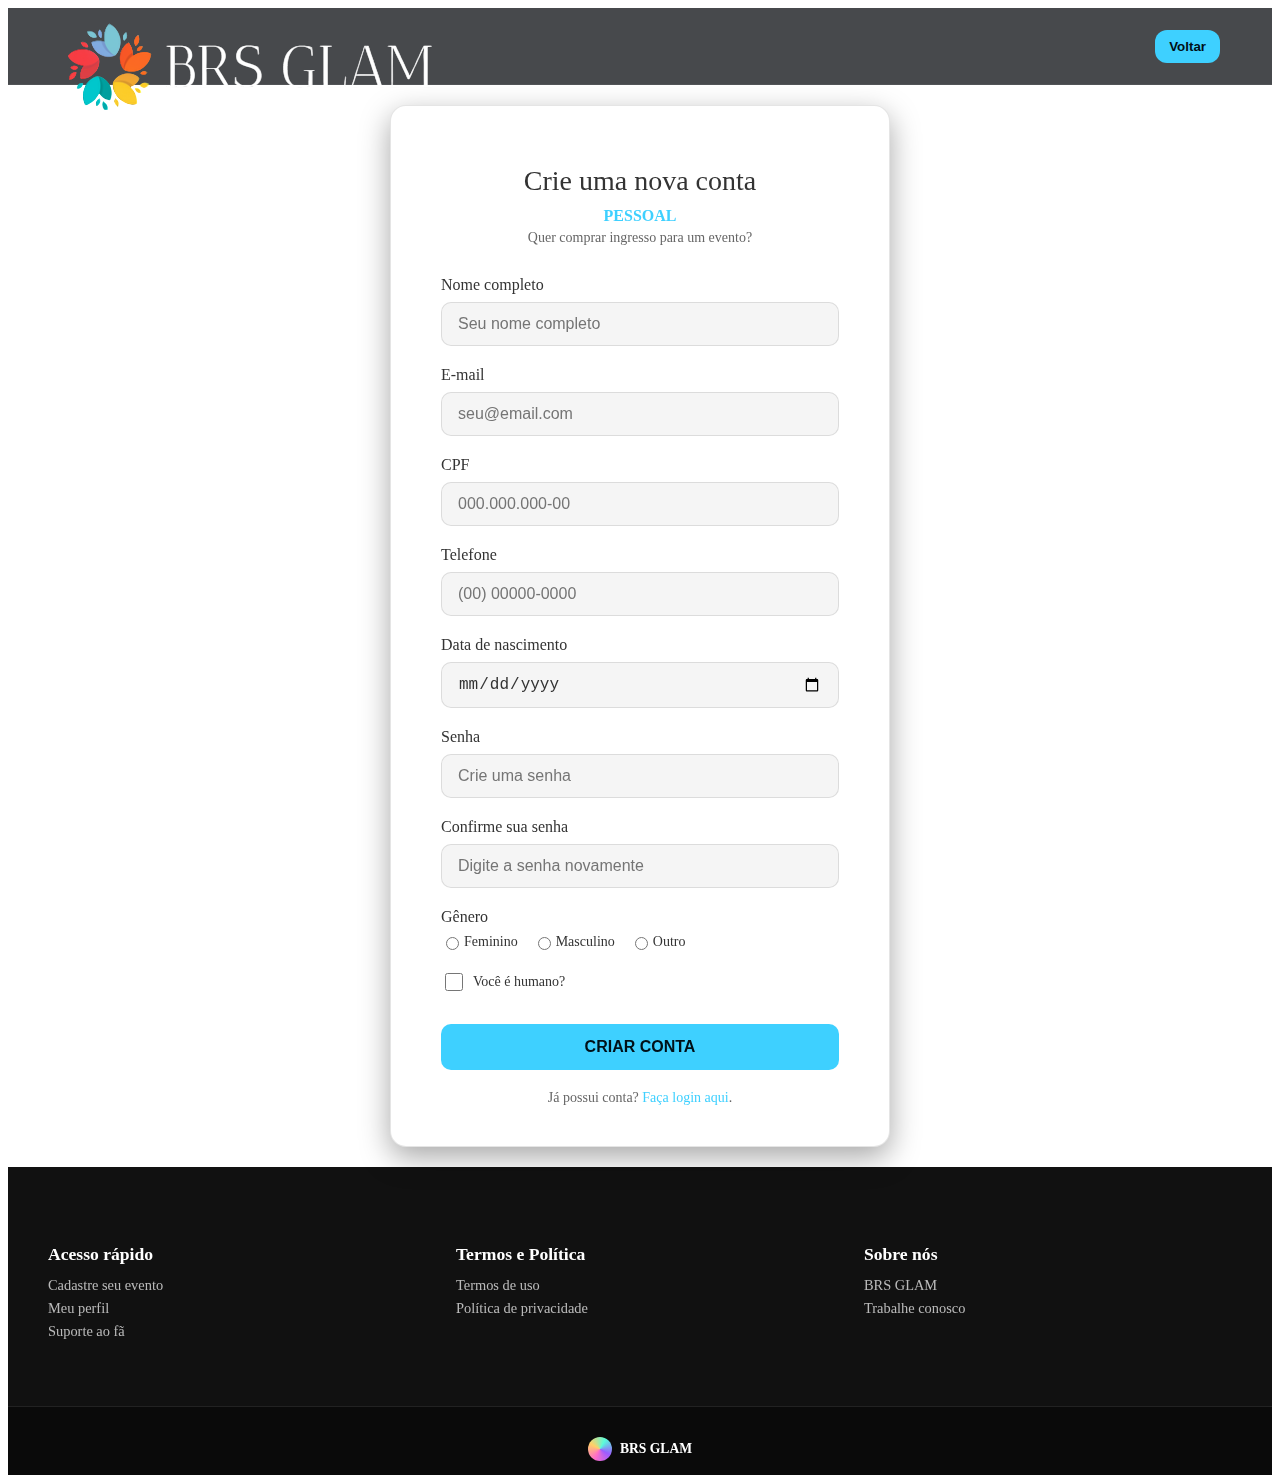
<file: brs/brs/brs/brs/cadastro_comum.html>
<!DOCTYPE html>
<html lang="pt-br">
<head>
    <meta charset="UTF-8">
    <meta name="viewport" content="width=device-width, initial-scale=1.0">
    <title>BRS GLAM — Criar Conta Comum</title>
    <link href="https://fonts.googleapis.com/css2?family=Poppins:wght@400;500;600;700&display=swap" rel="stylesheet">
    <link rel="stylesheet" href="style.css">
    <style>
        /* ESTILOS ESPECÍFICOS DO CADASTRO COMUM - TEMA AZUL */
       
        /* Container principal */
        .login-container {
            display: flex;
            justify-content: center;
            align-items: center;
            flex: 1;
            padding: 20px;
            min-height: 70vh;
        }


        /* Card do formulário */
        .login-card {
            background: #ffffff;
            border-radius: 16px;
            padding: 40px 50px;
            width: 100%;
            max-width: 500px;
            min-height: 700px;
            box-shadow: var(--shadow);
            border: 1px solid rgba(0, 0, 0, .1);
            display: flex;
            flex-direction: column;
            justify-content: center;
        }


        /* Título */
        .login-title {
            text-align: center;
            margin-bottom: 10px;
            font-size: 28px;
            font-weight: 400;
            color: #333;
        }


        /* Subtítulo e descrição */
        .account-type {
            text-align: center;
            margin-bottom: 5px;
            color: var(--accent);
            font-weight: 600;
            font-size: 16px;
        }


        .account-description {
            text-align: center;
            margin-bottom: 30px;
            color: #666;
            font-size: 14px;
        }


        /* Grupos de formulário */
        .form-group {
            margin-bottom: 20px;
        }


        .form-label {
            display: block;
            margin-bottom: 8px;
            font-weight: 500;
            color: #333;
        }


        .form-input {
            width: 100%;
            padding: 12px 16px;
            background: #f5f5f5;
            border: 1px solid rgba(0, 0, 0, 0.1);
            border-radius: 10px;
            color: #333;
            font-size: 16px;
            transition: all 0.2s ease;
        }


        .form-input:focus {
            outline: none;
            border-color: var(--accent);
            box-shadow: 0 0 0 2px rgba(62, 208, 255, 0.2);
        }


        /* Grupo de gênero - CORRIGIDO: textos em preto */
        .gender-group {
            display: flex;
            gap: 15px;
            margin-bottom: 20px;
        }


        .gender-option {
            display: flex;
            align-items: center;
        }


        .gender-option input {
            margin-right: 5px;
        }


        .gender-option label {
            color: #333; /* CORRIGIDO: texto em preto */
            font-size: 14px;
            cursor: pointer;
        }


        /* Checkbox */
        .checkbox-group {
            display: flex;
            align-items: center;
            margin-bottom: 20px;
        }


        .checkbox {
            margin-right: 10px;
            width: 18px;
            height: 18px;
            accent-color: var(--accent);
        }


        .checkbox-label {
            font-size: 14px;
            color: #333;
        }


        /* Botão de cadastro */
        .login-button {
            width: 100%;
            padding: 14px;
            background: var(--accent);
            color: #001018;
            border: none;
            border-radius: 10px;
            font-weight: 700;
            font-size: 16px;
            cursor: pointer;
            transition: all 0.2s ease;
            margin-top: 10px;
        }


        .login-button:hover {
            background: #29d4ff;
            transform: translateY(-2px);
        }


        /* Links */
        .login-link {
            text-align: center;
            margin-top: 20px;
            font-size: 14px;
            color: #666;
        }


        .login-link a {
            color: var(--accent);
            text-decoration: none;
            font-weight: 500;
        }


        .login-link a:hover {
            text-decoration: underline;
        }


        /* Responsividade */
        @media (max-width: 768px) {
            .login-card {
                padding: 30px 25px;
            }
           
            .gender-group {
                flex-direction: column;
                gap: 10px;
            }
        }


        @media (max-width: 480px) {
            .login-card {
                padding: 25px 20px;
                min-height: 650px;
            }
           
            .login-title {
                font-size: 24px;
            }
        }
    </style>
</head>
<body>
    <!-- HEADER -->
    <header class="header">
        <nav class="nav">
            <div class="brand">
               <div class="logo">
                    <img src="brs.png" alt="Logo da minha empresa" style="height: auto; width: auto;"onclick="window.location.href='index2.html'">
                </div>
            </div>
            <div class="menu">
            </div>
            <div class="spacer"></div>
            <button class="login" onclick="window.location.href='index.html'">Voltar</button>
        </nav>
    </header>


    <!-- CONTEÚDO PRINCIPAL -->
    <main class="login-container">
        <div class="login-card">
            <h1 class="login-title">Crie uma nova conta</h1>
            <div class="account-type">PESSOAL</div>
            <div class="account-description">Quer comprar ingresso para um evento?</div>
           
            <form id="registerForm">
                <div class="form-group">
                    <label class="form-label" for="nome">Nome completo</label>
                    <input type="text" id="nome" class="form-input" placeholder="Seu nome completo" required>
                </div>
               
                <div class="form-group">
                    <label class="form-label" for="email">E-mail</label>
                    <input type="email" id="email" class="form-input" placeholder="seu@email.com" required>
                </div>


                <div class="form-group">
                    <label class="form-label" for="cpf">CPF</label>
                    <input type="text" id="cpf" class="form-input" placeholder="000.000.000-00" required>
                </div>


                <div class="form-group">
                    <label class="form-label" for="telefone">Telefone</label>
                    <input type="tel" id="telefone" class="form-input" placeholder="(00) 00000-0000" required>
                </div>


                <div class="form-group">
                    <label class="form-label" for="nascimento">Data de nascimento</label>
                    <input type="date" id="nascimento" class="form-input" required>
                </div>
               
                <div class="form-group">
                    <label class="form-label" for="senha">Senha</label>
                    <input type="password" id="senha" class="form-input" placeholder="Crie uma senha" required>
                </div>


                <div class="form-group">
                    <label class="form-label" for="confirmarSenha">Confirme sua senha</label>
                    <input type="password" id="confirmarSenha" class="form-input" placeholder="Digite a senha novamente" required>
                </div>


                <div class="form-group">
                    <label class="form-label">Gênero</label>
                    <div class="gender-group">
                        <div class="gender-option">
                            <input type="radio" id="feminino" name="genero" value="feminino">
                            <label for="feminino">Feminino</label>
                        </div>
                        <div class="gender-option">
                            <input type="radio" id="masculino" name="genero" value="masculino">
                            <label for="masculino">Masculino</label>
                        </div>
                        <div class="gender-option">
                            <input type="radio" id="outro" name="genero" value="outro">
                            <label for="outro">Outro</label>
                        </div>
                    </div>
                </div>
               
                <div class="checkbox-group">
                    <input type="checkbox" id="human" class="checkbox" required>
                    <label for="human" class="checkbox-label">Você é humano?</label>
                </div>
               
                <button type="submit" class="login-button">CRIAR CONTA</button>
               
                <div class="login-link">
                    Já possui conta? <a href="perfil_comum.html">Faça login aqui</a>.
                </div>
            </form>
        </div>
    </main>


    <!-- FOOTER -->
    <footer class="footer">
        <div class="footer-column">
            <h3>Acesso rápido</h3>
            <ul>
                <li><a href="#">Cadastre seu evento</a></li>
                <li><a href="#">Meu perfil</a></li>
                <li><a href="#">Suporte ao fã</a></li>
            </ul>
        </div>
        <div class="footer-column">
            <h3>Termos e Política</h3>
            <ul>
                <li><a href="#">Termos de uso</a></li>
                <li><a href="#">Política de privacidade</a></li>
            </ul>
        </div>
        <div class="footer-column">
            <h3>Sobre nós</h3>
            <ul>
                <li><a href="#">BRS GLAM</a></li>
                <li><a href="#">Trabalhe conosco</a></li>
            </ul>
        </div>
    </footer>


    <div class="footer-bottom">
        <div class="footer-logo">
            <span></span> BRS GLAM
        </div>
    </div>


    <script>
        document.getElementById('registerForm').addEventListener('submit', function(e) {
            e.preventDefault();
           
            const senha = document.getElementById('senha').value;
            const confirmarSenha = document.getElementById('confirmarSenha').value;
            const isHuman = document.getElementById('human').checked;
           
            if (!isHuman) {
                alert('Por favor, confirme que você é humano.');
                return;
            }


            if (senha !== confirmarSenha) {
                alert('As senhas não coincidem!');
                return;
            }
           
            alert('Conta criada com sucesso!');
            window.location.href = 'perfil_comum.html';
        });


        // Máscara para CPF
        document.getElementById('cpf').addEventListener('input', function(e) {
            let value = e.target.value.replace(/\D/g, '');
            if (value.length > 11) value = value.slice(0,11);
            if (value.length <= 11) {
                value = value.replace(/^(\d{3})(\d)/, '$1.$2');
                value = value.replace(/^(\d{3})\.(\d{3})(\d)/, '$1.$2.$3');
                value = value.replace(/\.(\d{3})(\d)/, '.$1-$2');
            }
            e.target.value = value;
        });


        // Máscara para telefone
        document.getElementById('telefone').addEventListener('input', function(e) {
            let value = e.target.value.replace(/\D/g, '');
            if (value.length > 11) value = value.slice(0,11);
           
            if (value.length <= 11) {
                if (value.length <= 10) {
                    value = value.replace(/^(\d{2})(\d)/, '($1) $2');
                    value = value.replace(/(\d{4})(\d)/, '$1-$2');
                } else {
                    value = value.replace(/^(\d{2})(\d)/, '($1) $2');
                    value = value.replace(/(\d{5})(\d)/, '$1-$2');
                }
            }
            e.target.value = value;
        });
    </script>
</body>
</html>
</file>
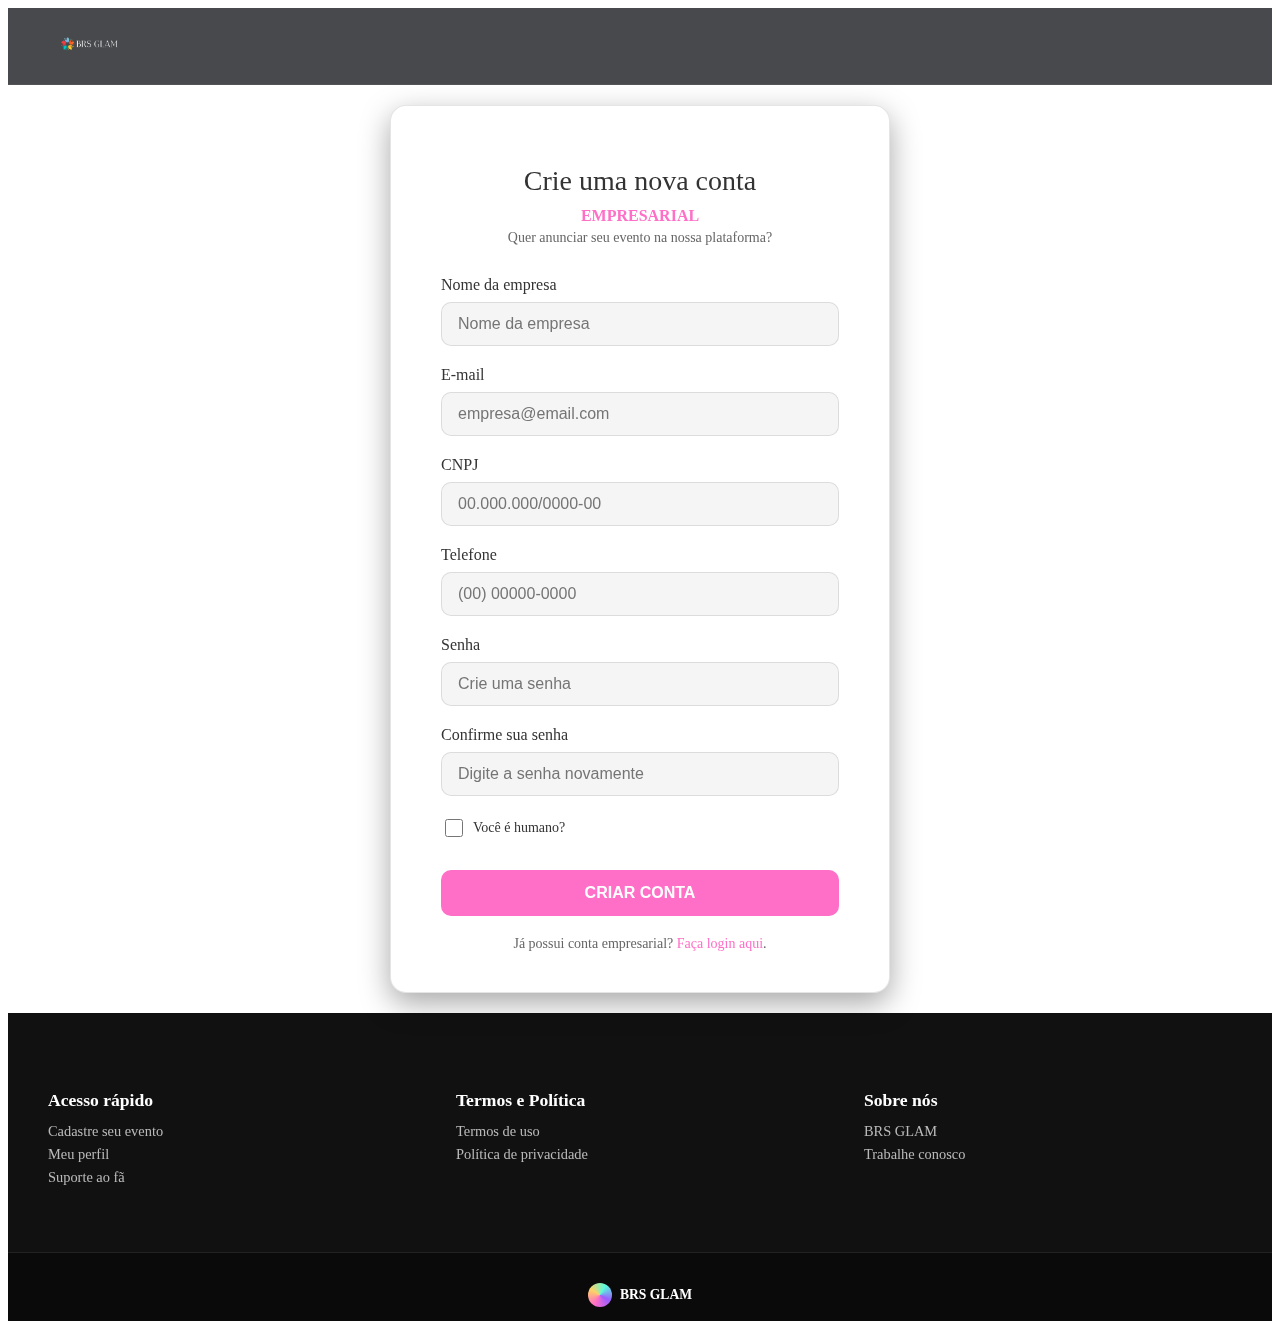
<file: brs/brs/brs/brs/cadastro_empresarial.html>
<!DOCTYPE html>
    <html lang="pt-br">
    <head>
        <meta charset="UTF-8">
        <meta name="viewport" content="width=device-width, initial-scale=1.0">
        <title>BRS GLAM — Criar Conta Empresarial</title>
        <link href="https://fonts.googleapis.com/css2?family=Poppins:wght@400;500;600;700&display=swap" rel="stylesheet">
        <link rel="stylesheet" href="style.css">
        <style>
            /* ESTILOS ESPECÍFICOS DO CADASTRO EMPRESARIAL - TEMA ROSA */
        
            /* BOTÃO VOLTAR NO HEADER - COR ALTERADA PARA ROSA */
            .header .login {
                background: #ff6ec7;
                color: #fff;
            }
        
            /* Container principal */
            .login-container {
                display: flex;
                justify-content: center;
                align-items: center;
                flex: 1;
                padding: 20px;
                min-height: 70vh;
            }


            /* Card do formulário */
            .login-card {
                background: #ffffff;
                border-radius: 16px;
                padding: 40px 50px;
                width: 100%;
                max-width: 500px;
                min-height: 650px;
                box-shadow: var(--shadow);
                border: 1px solid rgba(0, 0, 0, .1);
                display: flex;
                flex-direction: column;
                justify-content: center;
            }


            /* Título */
            .login-title {
                text-align: center;
                margin-bottom: 10px;
                font-size: 28px;
                font-weight: 400;
                color: #333;
            }


            /* Subtítulo e descrição - COR ALTERADA PARA ROSA */
            .account-type {
                text-align: center;
                margin-bottom: 5px;
                color: #ff6ec7;
                font-weight: 600;
                font-size: 16px;
            }


            .account-description {
                text-align: center;
                margin-bottom: 30px;
                color: #666;
                font-size: 14px;
            }


            /* Grupos de formulário */
            .form-group {
                margin-bottom: 20px;
            }


            .form-label {
                display: block;
                margin-bottom: 8px;
                font-weight: 500;
                color: #333;
            }


            .form-input {
                width: 100%;
                padding: 12px 16px;
                background: #f5f5f5;
                border: 1px solid rgba(0, 0, 0, 0.1);
                border-radius: 10px;
                color: #333;
                font-size: 16px;
                transition: all 0.2s ease;
            }


            /* Campos de entrada em foco - COR ALTERADA PARA ROSA */
            .form-input:focus {
                outline: none;
                border-color: #ff6ec7;
                box-shadow: 0 0 0 2px rgba(255, 110, 199, 0.2);
            }


            /* Checkbox - COR ALTERADA PARA ROSA */
            .checkbox-group {
                display: flex;
                align-items: center;
                margin-bottom: 20px;
            }


            .checkbox {
                margin-right: 10px;
                width: 18px;
                height: 18px;
                accent-color: #ff6ec7;
            }


            .checkbox-label {
                font-size: 14px;
                color: #333;
            }


            /* Botão de cadastro - COR ALTERADA PARA ROSA (SEM HOVER) */
            .login-button {
                width: 100%;
                padding: 14px;
                background: #ff6ec7;
                color: #fff;
                border: none;
                border-radius: 10px;
                font-weight: 700;
                font-size: 16px;
                cursor: pointer;
                margin-top: 10px;
            }


            /* Links - COR ALTERADA PARA ROSA */
            .login-link {
                text-align: center;
                margin-top: 20px;
                font-size: 14px;
                color: #666;
            }


            .login-link a {
                color: #ff6ec7;
                text-decoration: none;
                font-weight: 500;
            }


            .login-link a:hover {
                text-decoration: underline;
            }


            /* Responsividade */
            @media (max-width: 768px) {
                .login-card {
                    padding: 30px 25px;
                }
            }


            @media (max-width: 480px) {
                .login-card {
                    padding: 25px 20px;
                    min-height: 600px;
                }
            
                .login-title {
                    font-size: 24px;
                }
            }
            .btn-voltar img {
  width: 60px;     /* ajuste conforme quiser */
  cursor: pointer;
  transition: transform 0.2s ease;
}
        </style>
    </head>
    <body>
        <!-- HEADER -->
        <header class="header">
            <nav class="nav">
        
                <a href="index.html" class="btn-voltar">
                    <img src="brs.png" alt="Voltar ao início">
                </a>
        
                <div class="brand">
                    <div class="logo"></div>
                </div>
        
                <div class="menu">
                </div>
        
                <div class="spacer"></div>
        
            </nav>
        </header>
        


        <!-- CONTEÚDO PRINCIPAL -->
        <main class="login-container">
            <div class="login-card">
                <h1 class="login-title">Crie uma nova conta</h1>
                <div class="account-type">EMPRESARIAL</div>
                <div class="account-description">Quer anunciar seu evento na nossa plataforma?</div>
            
                <form id="registerForm">
                    <div class="form-group">
                        <label class="form-label" for="nomeEmpresa">Nome da empresa</label>
                        <input type="text" id="nomeEmpresa" class="form-input" placeholder="Nome da empresa" required>
                    </div>


                    <div class="form-group">
                        <label class="form-label" for="email">E-mail</label>
                        <input type="email" id="email" class="form-input" placeholder="empresa@email.com" required>
                    </div>


                    <div class="form-group">
                        <label class="form-label" for="cnpj">CNPJ</label>
                        <input type="text" id="cnpj" class="form-input" placeholder="00.000.000/0000-00" required>
                    </div>


                    <div class="form-group">
                        <label class="form-label" for="telefone">Telefone</label>
                        <input type="tel" id="telefone" class="form-input" placeholder="(00) 00000-0000" required>
                    </div>
                
                    <div class="form-group">
                        <label class="form-label" for="senha">Senha</label>
                        <input type="password" id="senha" class="form-input" placeholder="Crie uma senha" required>
                    </div>


                    <div class="form-group">
                        <label class="form-label" for="confirmarSenha">Confirme sua senha</label>
                        <input type="password" id="confirmarSenha" class="form-input" placeholder="Digite a senha novamente" required>
                    </div>
                
                    <div class="checkbox-group">
                        <input type="checkbox" id="human" class="checkbox" required>
                        <label for="human" class="checkbox-label">Você é humano?</label>
                    </div>
                
                    <button type="submit" class="login-button">CRIAR CONTA</button>
                
                    <div class="login-link">
                        Já possui conta empresarial? <a href="perfil_empresarial.html">Faça login aqui</a>.
                    </div>
                </form>
            </div>
        </main>


        <!-- FOOTER -->
        <footer class="footer">
            <div class="footer-column">
                <h3>Acesso rápido</h3>
                <ul>
                    <li><a href="#">Cadastre seu evento</a></li>
                    <li><a href="#">Meu perfil</a></li>
                    <li><a href="#">Suporte ao fã</a></li>
                </ul>
            </div>
            <div class="footer-column">
                <h3>Termos e Política</h3>
                <ul>
                    <li><a href="#">Termos de uso</a></li>
                    <li><a href="#">Política de privacidade</a></li>
                </ul>
            </div>
            <div class="footer-column">
                <h3>Sobre nós</h3>
                <ul>
                    <li><a href="#">BRS GLAM</a></li>
                    <li><a href="#">Trabalhe conosco</a></li>
                </ul>
            </div>
        </footer>


        <div class="footer-bottom">
            <div class="footer-logo">
                <span></span> BRS GLAM
            </div>
        </div>


        <script>
            document.getElementById('registerForm').addEventListener('submit', function(e) {
                e.preventDefault();
            
                const senha = document.getElementById('senha').value;
                const confirmarSenha = document.getElementById('confirmarSenha').value;
                const isHuman = document.getElementById('human').checked;
            
                if (!isHuman) {
                    alert('Por favor, confirme que você é humano.');
                    return;
                }


                if (senha !== confirmarSenha) {
                    alert('As senhas não coincidem!');
                    return;
                }
            
                alert('Conta empresarial criada com sucesso!');
                window.location.href = 'perfil_empresarial.html';
            });


            // Máscara para CNPJ
            document.getElementById('cnpj').addEventListener('input', function(e) {
                let value = e.target.value.replace(/\D/g, '');
                if (value.length > 14) value = value.slice(0,14);
                if (value.length <= 14) {
                    value = value.replace(/^(\d{2})(\d)/, '$1.$2');
                    value = value.replace(/^(\d{2})\.(\d{3})(\d)/, '$1.$2.$3');
                    value = value.replace(/\.(\d{3})(\d)/, '.$1/$2');
                    value = value.replace(/(\d{4})(\d)/, '$1-$2');
                }
                e.target.value = value;
            });


            // Máscara para telefone
            document.getElementById('telefone').addEventListener('input', function(e) {
                let value = e.target.value.replace(/\D/g, '');
                if (value.length > 11) value = value.slice(0,11);
            
                if (value.length <= 11) {
                    if (value.length <= 10) {
                        value = value.replace(/^(\d{2})(\d)/, '($1) $2');
                        value = value.replace(/(\d{4})(\d)/, '$1-$2');
                    } else {
                        value = value.replace(/^(\d{2})(\d)/, '($1) $2');
                        value = value.replace(/(\d{5})(\d)/, '$1-$2');
                    }
                }
                e.target.value = value;
            });
        </script>
    </body>
    </html>
</file>
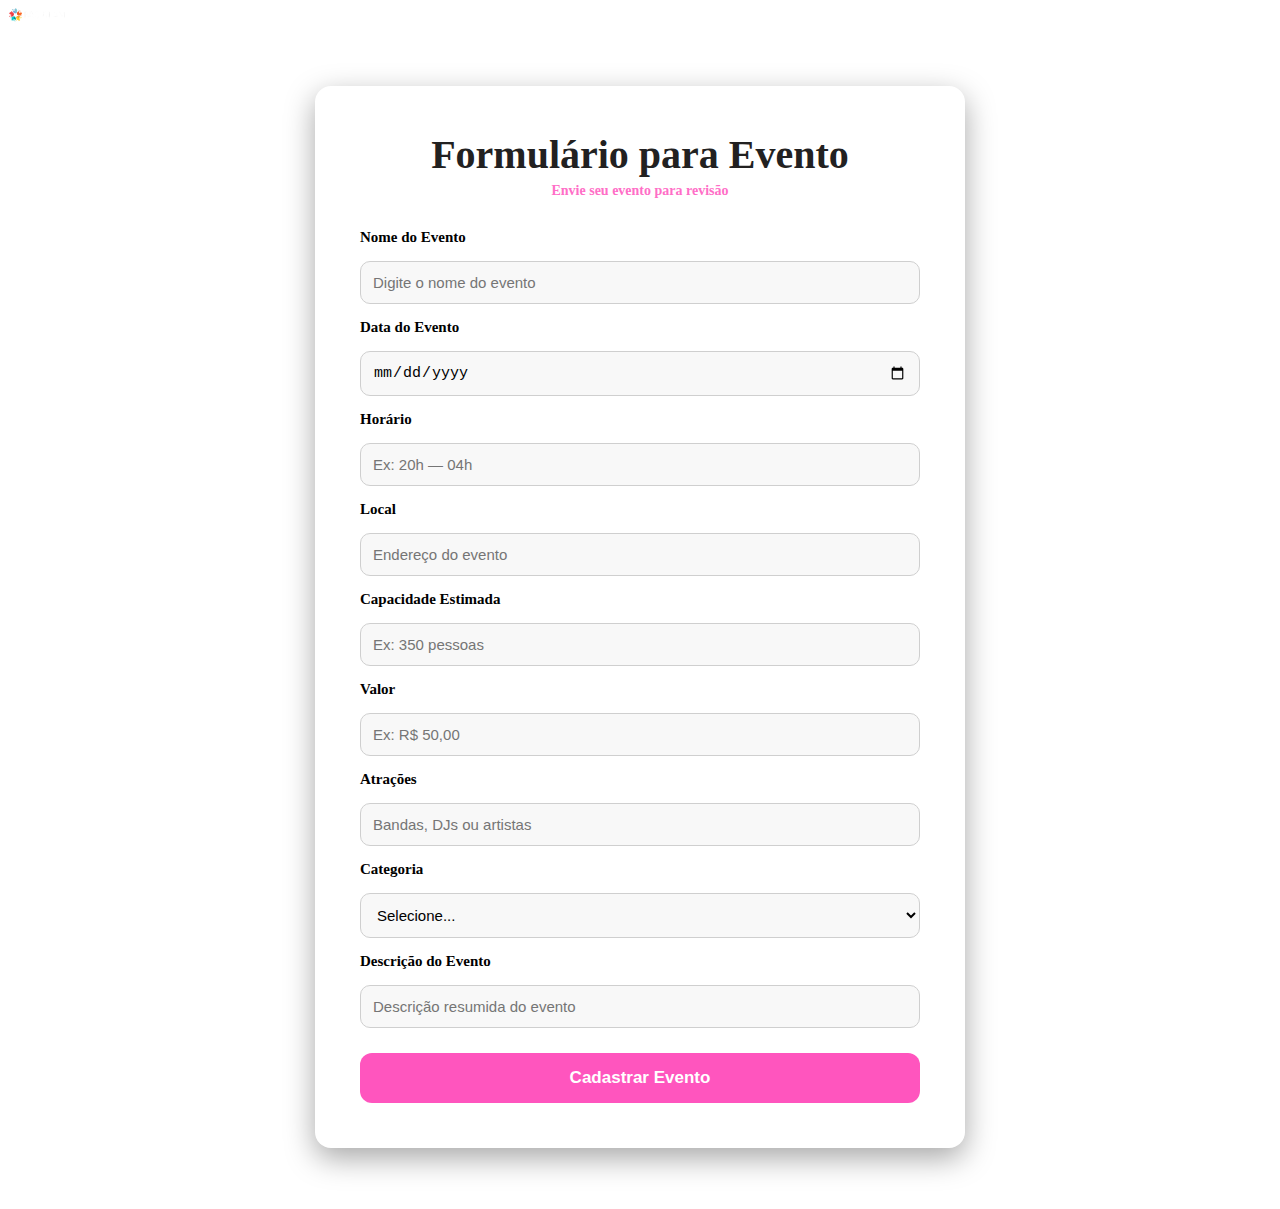
<file: brs/brs/brs/brs/formulárioevento.html>
<!DOCTYPE html>
<html lang="pt-br">
<head>
    <meta charset="UTF-8">
    <meta name="viewport" content="width=device-width, initial-scale=1.0">
    <title>BRS GLAM — Criar Conta Empresarial</title>
    <link href="https://fonts.googleapis.com/css2?family=Poppins:wght@400;500;600;700&display=swap" rel="stylesheet">
    <link rel="stylesheet" href="style.css">
    <style>
        .evento-container {
  background: #ffffff;
  width: 100%;
  max-width: 650px;
  padding: 45px;
  border-radius: 16px;
  box-shadow: var(--shadow);
  margin: 60px auto;
  color: #1a1a1a;
  animation: fadeIn .3s ease;
}

@keyframes fadeIn {
  from { opacity: 0; transform: translateY(10px); }
  to { opacity: 1; transform: translateY(0); }
}

.titulo-principal {
  text-align: center;
  font-size: 40px; /* Aumentado */
  font-weight: 700;
  margin-bottom: 5px;
  color: #222121;
}


.subtitulo {
  text-align: center;
  color: var(--accent);
  font-size: 14px;
  font-weight: 600;
  margin-bottom: 30px;
  color: #ff6ec7;
}

.evento-container form {
  display: flex;
  flex-direction: column;
  gap: 15px;
}

.evento-container label {
  font-weight: 600;
  font-size: 15px;
  color: #000;
}

.evento-container input,
.evento-container select {
  padding: 12px;
  border-radius: 10px;
  border: 1px solid #cfcfcf;
  font-size: 15px;
  width: 100%;
  background: #f8f8f8;
  transition: .2s;
}

.evento-container input:focus,
.evento-container select:focus {
  outline: none;
  border-color: #ff55be;
  background: #ffffff;
}

.btn-enviar {
  background: #ff55be;
  border: none;
  padding: 15px;
  border-radius: 12px;
  font-size: 17px;
  color: white;
  font-weight: 700;
  cursor: pointer;
  margin-top: 10px;
  transition: .2s;
}

.btn-enviar:hover {
  background: #ff2fa8;
}
.btn-voltar img {
  width: 60px;     /* ajuste conforme quiser */
  cursor: pointer;
  transition: transform 0.2s ease;
}

.btn-voltar img:hover {
  transform: scale(1.05);
}

</style>
<a href="index.html" class="btn-voltar">
    <img src="brs.png" alt="Voltar ao início">
</a>
<div class="evento-container">

    <div class="titulo-principal">Formulário para Evento</div>
    <div class="subtitulo">Envie seu evento para revisão</div>

  
    <form>
  
      <label>Nome do Evento</label>
      <input type="text" placeholder="Digite o nome do evento">
  
      <label>Data do Evento</label>
      <input type="date">
  
      <label>Horário</label>
      <input type="text" placeholder="Ex: 20h — 04h">
  
      <label>Local</label>
      <input type="text" placeholder="Endereço do evento">
  
      <label>Capacidade Estimada</label>
      <input type="number" placeholder="Ex: 350 pessoas">
  
      <label>Valor</label>
      <input type="text" placeholder="Ex: R$ 50,00">
  
      <label>Atrações</label>
      <input type="text" placeholder="Bandas, DJs ou artistas">
  
      <label>Categoria</label>
      <select>
        <option>Selecione...</option>
        <option>Show</option>
        <option>Festa</option>
        <option>Palestra</option>
        <option>Teatro</option>
      </select>
  
      <label>Descrição do Evento</label>
      <input type="text" placeholder="Descrição resumida do evento">
  
      <button class="btn-enviar">Cadastrar Evento</button>
    </form>
  
  </div>
</file>
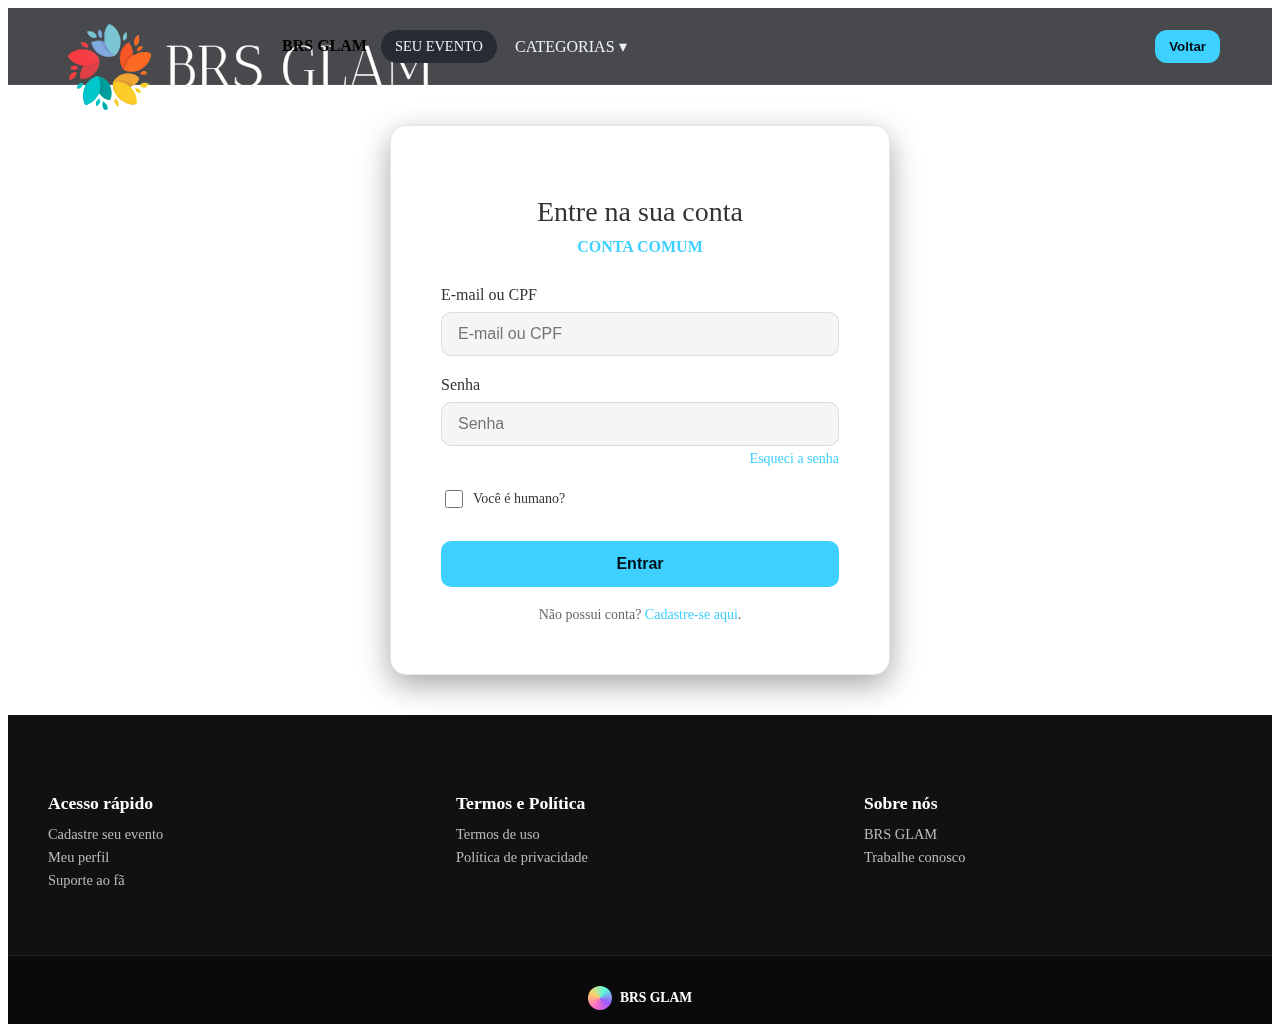
<file: brs/brs/brs/brs/perfil_comum.html>
<!DOCTYPE html>
<html lang="pt-br">
<head>
    <meta charset="UTF-8">
    <meta name="viewport" content="width=device-width, initial-scale=1.0">
    <title>BRS GLAM — Entrar na Conta Comum</title>
    <link href="https://fonts.googleapis.com/css2?family=Poppins:wght@400;500;600;700&display=swap" rel="stylesheet">
    <link rel="stylesheet" href="style.css">
    <style>
        /* APENAS ESTILOS ESPECÍFICOS DA PÁGINA DE LOGIN */
       
        /* Container principal do login */
        .login-container {
            display: flex;
            justify-content: center;
            align-items: center;
            flex: 1;
            padding: 20px;
            min-height: 70vh;
        }


        /* Card do formulário de login */
        .login-card {
            background: #ffffff;
            border-radius: 16px;
            padding: 40px 50px;
            width: 100%;
            max-width: 500px;
            min-height: 550px;
            box-shadow: var(--shadow);
            border: 1px solid rgba(0, 0, 0, .1);
            display: flex;
            flex-direction: column;
            justify-content: center;
        }


        /* Título do login */
        .login-title {
            text-align: center;
            margin-bottom: 10px;
            font-size: 28px;
            font-weight: 400;
            color: #333;
        }


        /* Indicador do tipo de conta */
        .account-type {
            text-align: center;
            margin-bottom: 30px;
            color: var(--accent);
            font-weight: 600;
            font-size: 16px;
        }


        /* Grupos de formulário */
        .form-group {
            margin-bottom: 20px;
        }


        /* Rótulos dos campos */
        .form-label {
            display: block;
            margin-bottom: 8px;
            font-weight: 500;
            color: #333;
        }


        /* Campos de entrada */
        .form-input {
            width: 100%;
            padding: 12px 16px;
            background: #f5f5f5;
            border: 1px solid rgba(0, 0, 0, 0.1);
            border-radius: 10px;
            color: #333;
            font-size: 16px;
            transition: all 0.2s ease;
        }


        .form-input:focus {
            outline: none;
            border-color: var(--accent);
            box-shadow: 0 0 0 2px rgba(62, 208, 255, 0.2);
        }


        /* Checkbox */
        .checkbox-group {
            display: flex;
            align-items: center;
            margin-bottom: 20px;
        }


        .checkbox {
            margin-right: 10px;
            width: 18px;
            height: 18px;
            accent-color: var(--accent);
        }


        .checkbox-label {
            font-size: 14px;
            color: #333;
        }


        /* Links */
        .forgot-password {
            display: block;
            text-align: right;
            margin-top: 5px;
            font-size: 14px;
            color: var(--accent);
            text-decoration: none;
        }


        .forgot-password:hover {
            text-decoration: underline;
        }


        /* Botão de login */
        .login-button {
            width: 100%;
            padding: 14px;
            background: var(--accent);
            color: #001018;
            border: none;
            border-radius: 10px;
            font-weight: 700;
            font-size: 16px;
            cursor: pointer;
            transition: all 0.2s ease;
            margin-top: 10px;
        }


        .login-button:hover {
            background: #29d4ff;
            transform: translateY(-2px);
        }


        /* Links de cadastro */
        .register-link {
            text-align: center;
            margin-top: 20px;
            font-size: 14px;
            color: #666;
        }


        .register-link a {
            color: var(--accent);
            text-decoration: none;
            font-weight: 500;
        }


        .register-link a:hover {
            text-decoration: underline;
        }


        /* Responsividade específica da página de login */
        @media (max-width: 768px) {
            .login-card {
                padding: 30px 25px;
            }
        }


        @media (max-width: 480px) {
            .login-card {
                padding: 25px 20px;
                min-height: 500px;
            }
           
            .login-title {
                font-size: 24px;
            }
        }
    </style>
</head>
<body>
    <!-- HEADER (usa CSS externo) -->
    <header class="header">
        <nav class="nav">
            <div class="brand">
                <div class="logo">
                    <img src="brs.png" alt="Logo da minha empresa" style="height: auto; width: auto;">
                </div>
                <div>BRS GLAM</div>
            </div>
            <div class="menu">
                <a class="pill" href="#">SEU EVENTO</a>
                <a href="#">CATEGORIAS ▾</a>
            </div>
            <div class="spacer"></div>
            <button class="login" onclick="window.location.href='index.html'">Voltar</button>
        </nav>
    </header>


    <!-- CONTEÚDO PRINCIPAL (usa CSS interno específico) -->
    <main class="login-container">
        <div class="login-card">
            <h1 class="login-title">Entre na sua conta</h1>
            <div class="account-type">CONTA COMUM</div>
           
            <form id="loginForm">
                <div class="form-group">
                    <label class="form-label" for="email">E-mail ou CPF</label>
                    <input type="text" id="email" class="form-input" placeholder="E-mail ou CPF" required>
                </div>
               
                <div class="form-group">
                    <label class="form-label" for="password">Senha</label>
                    <input type="password" id="password" class="form-input" placeholder="Senha" required>
                    <a href="#" class="forgot-password">Esqueci a senha</a>
                </div>
               
                <div class="checkbox-group">
                    <input type="checkbox" id="human" class="checkbox" required>
                    <label for="human" class="checkbox-label">Você é humano?</label>
                </div>
               
                <button type="submit" class="login-button">Entrar</button>
               
                <div class="register-link">
                    Não possui conta? <a href="cadastro_comum.html">Cadastre-se aqui</a>.
                </div>
            </form>
        </div>
    </main>


    <!-- FOOTER (usa CSS externo) -->
    <footer class="footer">
        <div class="footer-column">
            <h3>Acesso rápido</h3>
            <ul>
                <li><a href="#">Cadastre seu evento</a></li>
                <li><a href="#">Meu perfil</a></li>
                <li><a href="#">Suporte ao fã</a></li>
            </ul>
        </div>
        <div class="footer-column">
            <h3>Termos e Política</h3>
            <ul>
                <li><a href="#">Termos de uso</a></li>
                <li><a href="#">Política de privacidade</a></li>
            </ul>
        </div>
        <div class="footer-column">
            <h3>Sobre nós</h3>
            <ul>
                <li><a href="#">BRS GLAM</a></li>
                <li><a href="#">Trabalhe conosco</a></li>
            </ul>
        </div>
    </footer>


    <div class="footer-bottom">
        <div class="footer-logo">
            <span></span> BRS GLAM
        </div>
    </div>


    <script>
        document.getElementById('loginForm').addEventListener('submit', function(e) {
            e.preventDefault();
           
            const email = document.getElementById('email').value;
            const password = document.getElementById('password').value;
            const isHuman = document.getElementById('human').checked;
           
            if (!isHuman) {
                alert('Por favor, confirme que você é humano.');
                return;
            }
           
            console.log('Tentativa de login:', { email, password });
            alert('Login realizado com sucesso!');
        });
    </script>
</body>
</html>
</file>
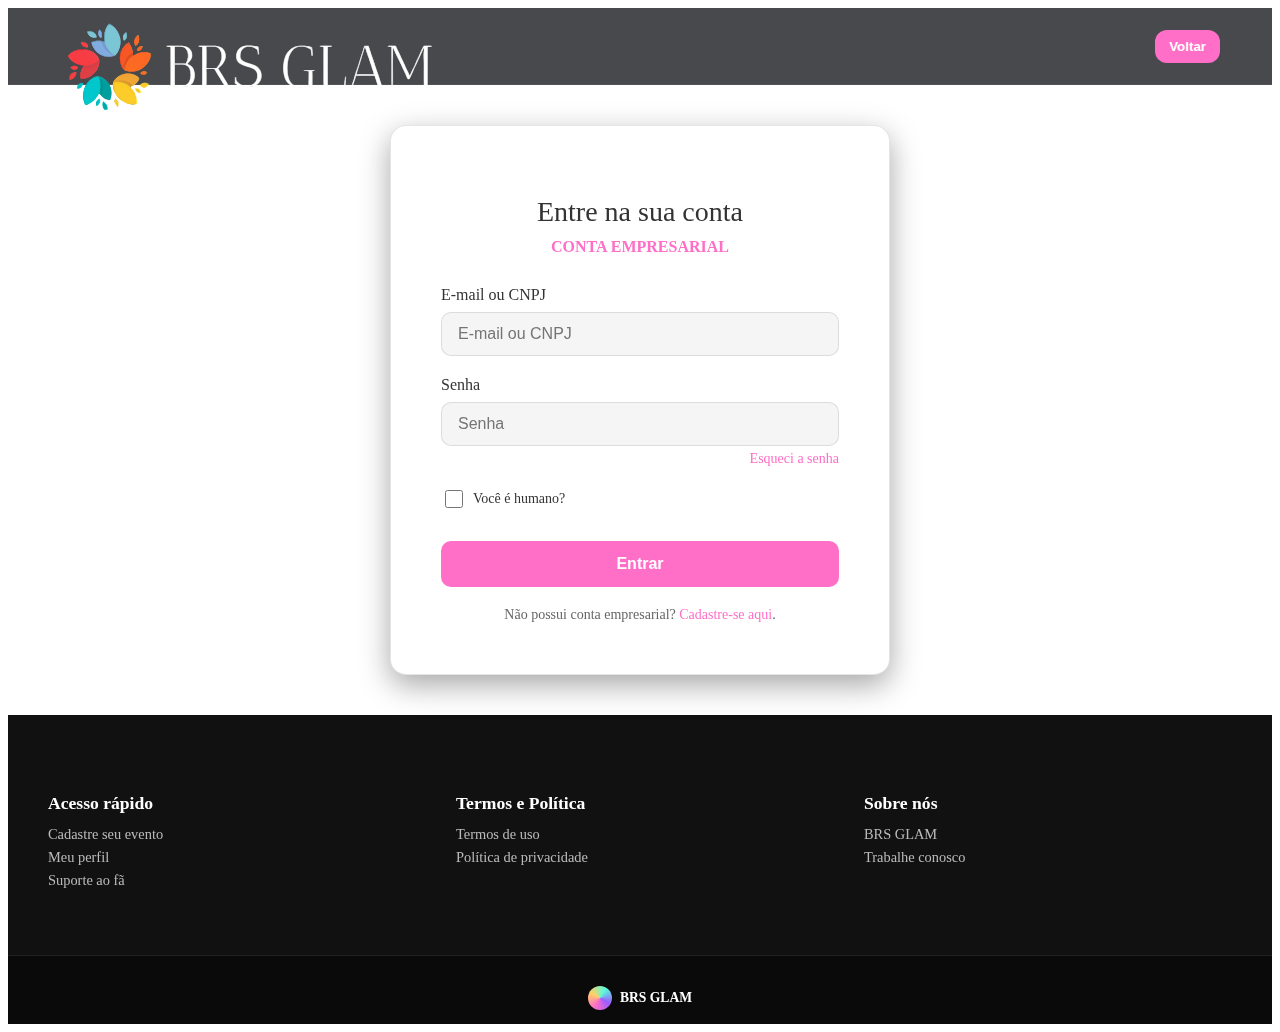
<file: brs/brs/brs/brs/perfil_empresarial.html>
<!DOCTYPE html>
<html lang="pt-br">
<head>
    <meta charset="UTF-8">
    <meta name="viewport" content="width=device-width, initial-scale=1.0">
    <title>BRS GLAM — Entrar na Conta Empresarial</title>
    <link href="https://fonts.googleapis.com/css2?family=Poppins:wght@400;500;600;700&display=swap" rel="stylesheet">
    <link rel="stylesheet" href="style.css">
    <style>
        /* APENAS ESTILOS ESPECÍFICOS DA PÁGINA DE LOGIN EMPRESARIAL */
       
        /* Variável para a cor rosa empresarial - mesma do botão da página principal */
        :root {
            --accent-empresarial: #ff6ec7; /* Rosa do botão empresarial da página principal */
        }
       
        /* BOTÃO VOLTAR NO HEADER - COR ALTERADA PARA ROSA */
        .header .login {
            background: var(--accent-empresarial); /* Alterado para rosa empresarial */
            color: #fff; /* Texto branco para contraste */
        }
       
        .header .login:hover {
            background: #ff4db8; /* Tom mais escuro do rosa no hover */
        }
       
        /* Container principal do login */
        .login-container {
            display: flex;
            justify-content: center;
            align-items: center;
            flex: 1;
            padding: 20px;
            min-height: 70vh;
        }


        /* Card do formulário de login */
        .login-card {
            background: #ffffff;
            border-radius: 16px;
            padding: 40px 50px;
            width: 100%;
            max-width: 500px;
            min-height: 550px;
            box-shadow: var(--shadow);
            border: 1px solid rgba(0, 0, 0, .1);
            display: flex;
            flex-direction: column;
            justify-content: center;
        }


        /* Título do login */
        .login-title {
            text-align: center;
            margin-bottom: 10px;
            font-size: 28px;
            font-weight: 400;
            color: #333;
        }


        /* Indicador do tipo de conta - COR ALTERADA PARA ROSA */
        .account-type {
            text-align: center;
            margin-bottom: 30px;
            color: var(--accent-empresarial); /* Alterado para rosa empresarial */
            font-weight: 600;
            font-size: 16px;
        }


        /* Grupos de formulário */
        .form-group {
            margin-bottom: 20px;
        }


        /* Rótulos dos campos */
        .form-label {
            display: block;
            margin-bottom: 8px;
            font-weight: 500;
            color: #333;
        }


        /* Campos de entrada */
        .form-input {
            width: 100%;
            padding: 12px 16px;
            background: #f5f5f5;
            border: 1px solid rgba(0, 0, 0, 0.1);
            border-radius: 10px;
            color: #333;
            font-size: 16px;
            transition: all 0.2s ease;
        }


        /* Campos de entrada em foco - COR ALTERADA PARA ROSA */
        .form-input:focus {
            outline: none;
            border-color: var(--accent-empresarial); /* Alterado para rosa empresarial */
            box-shadow: 0 0 0 2px rgba(255, 110, 199, 0.2); /* Sombra rosa */
        }


        /* Checkbox */
        .checkbox-group {
            display: flex;
            align-items: center;
            margin-bottom: 20px;
        }


        /* Checkbox - COR ALTERADA PARA ROSA */
        .checkbox {
            margin-right: 10px;
            width: 18px;
            height: 18px;
            accent-color: var(--accent-empresarial); /* Alterado para rosa empresarial */
        }


        .checkbox-label {
            font-size: 14px;
            color: #333;
        }


        /* Link "Esqueci a senha" - COR ALTERADA PARA ROSA */
        .forgot-password {
            display: block;
            text-align: right;
            margin-top: 5px;
            font-size: 14px;
            color: var(--accent-empresarial); /* Alterado para rosa empresarial */
            text-decoration: none;
        }


        .forgot-password:hover {
            text-decoration: underline;
        }


        /* Botão de login - COR ALTERADA PARA ROSA */
        .login-button {
            width: 100%;
            padding: 14px;
            background: var(--accent-empresarial); /* Alterado para rosa empresarial */
            color: #fff; /* Texto branco para contraste com o rosa */
            border: none;
            border-radius: 10px;
            font-weight: 700;
            font-size: 16px;
            cursor: pointer;
            transition: all 0.2s ease;
            margin-top: 10px;
        }


        /* Botão de login ao passar o mouse - COR ALTERADA PARA ROSA */
        .login-button:hover {
            background: #ff4db8; /* Tom mais escuro do rosa */
            transform: translateY(-2px);
        }


        /* Links de cadastro */
        .register-link {
            text-align: center;
            margin-top: 20px;
            font-size: 14px;
            color: #666;
        }


        /* Link de cadastro - COR ALTERADA PARA ROSA */
        .register-link a {
            color: var(--accent-empresarial); /* Alterado para rosa empresarial */
            text-decoration: none;
            font-weight: 500;
        }


        .register-link a:hover {
            text-decoration: underline;
        }


        /* Responsividade específica da página de login */
        @media (max-width: 768px) {
            .login-card {
                padding: 30px 25px;
            }
        }


        @media (max-width: 480px) {
            .login-card {
                padding: 25px 20px;
                min-height: 500px;
            }
           
            .login-title {
                font-size: 24px;
            }
        }
    </style>
</head>
<body>
    <!-- HEADER (usa CSS externo - mas o botão Voltar agora é rosa) -->
    <header class="header">
        <nav class="nav">
            <div class="brand">
                <div class="logo">
                    <img src="brs.png" alt="Logo da minha empresa" style="height: auto; width: auto;" onclick="window.location.href='index.html'">
                </div>
            </div>

            <div class="spacer"></div>
            <button class="login" onclick="window.location.href='index.html'">Voltar</button>
        </nav>
    </header>


    <!-- CONTEÚDO PRINCIPAL (usa CSS interno específico - agora com rosa) -->
    <main class="login-container">
        <div class="login-card">
            <h1 class="login-title">Entre na sua conta</h1>
            <div class="account-type">CONTA EMPRESARIAL</div>
           
            <form id="loginForm">
                <div class="form-group">
                    <label class="form-label" for="email">E-mail ou CNPJ</label>
                    <input type="text" id="email" class="form-input" placeholder="E-mail ou CNPJ" required>
                </div>
               
                <div class="form-group">
                    <label class="form-label" for="password">Senha</label>
                    <input type="password" id="password" class="form-input" placeholder="Senha" required>
                    <a href="#" class="forgot-password">Esqueci a senha</a>
                </div>
               
                <div class="checkbox-group">
                    <input type="checkbox" id="human" class="checkbox" required>
                    <label for="human" class="checkbox-label">Você é humano?</label>
                </div>
               
                <button type="submit" class="login-button" onclick="window.location.href='index2.html'">Entrar</button>
               
                <div class="register-link">
                    Não possui conta empresarial? <a href="cadastro_empresarial.html">Cadastre-se aqui</a>.
                </div>
            </form>
        </div>
    </main>


    <!-- FOOTER (usa CSS externo - mantém o azul) -->
    <footer class="footer">
        <div class="footer-column">
            <h3>Acesso rápido</h3>
            <ul>
                <li><a href="#">Cadastre seu evento</a></li>
                <li><a href="#">Meu perfil</a></li>
                <li><a href="#">Suporte ao fã</a></li>
            </ul>
        </div>
        <div class="footer-column">
            <h3>Termos e Política</h3>
            <ul>
                <li><a href="#">Termos de uso</a></li>
                <li><a href="#">Política de privacidade</a></li>
            </ul>
        </div>
        <div class="footer-column">
            <h3>Sobre nós</h3>
            <ul>
                <li><a href="#">BRS GLAM</a></li>
                <li><a href="#">Trabalhe conosco</a></li>
            </ul>
        </div>
    </footer>


    <div class="footer-bottom">
        <div class="footer-logo">
            <span></span> BRS GLAM
        </div>
    </div>


    <script>
        document.getElementById('loginForm').addEventListener('submit', function(e) {
            e.preventDefault();
           
            const email = document.getElementById('email').value;
            const password = document.getElementById('password').value;
            const isHuman = document.getElementById('human').checked;
           
            if (!isHuman) {
                alert('Por favor, confirme que você é humano.');
                return;
            }
           
            console.log('Tentativa de login empresarial:', { email, password });
            alert('Login empresarial realizado com sucesso!');
        });
    </script>
</body>
</html>
</file>
<file: brs/brs/brs/brs/style.css>
/* VARIÁVEIS GLOBAIS */
:root {
  --bg: #0d0f12;
  --accent: #3ed0ff;
  --card: #161a20;
  --text: #eef2f8;
  --pill: #262b34;
  --shadow: 0 10px 30px rgba(0,0,0,.35);
}

/* CORREÇÃO DA LOGO - SOLUÇÃO UNIFICADA */
.logo-img,
.brand .logo {
  height: 48px;           /* altura fixa para consistência */
  width: auto;            /* largura automática mantém proporção */
  max-width: 200px;       /* limite máximo de largura */
  object-fit: contain;    /* garante que a imagem não distorça */
  display: block;         /* remove espaços extras */
  margin-right: 12px;     /* espaçamento à direita */
}

/* RESET E ESTILOS GLOBAIS */
* {
  box-sizing: border-box;
}

.body {
  margin: 0;
  font-family: Poppins, system-ui, -apple-system, Segoe UI, Roboto, Arial;
  color: var(--text);
  background: linear-gradient(180deg, #0b0d10 0%, #0e1116 60%, #0b0d10 100%);
  min-height: 100vh;
}

/* HEADER */
.header {
  position: sticky;
  top: 0;
  z-index: 50;
  backdrop-filter: saturate(140%) blur(8px);
  background: rgba(10, 12, 16, .75);
  border-bottom: 1px solid rgba(255, 255, 255, .06);
}

.nav {
  max-width: 1200px;
  margin: 0 auto;
  padding: 14px 20px;
  display: flex;
  align-items: center;
  gap: 14px;
}

.brand {
  display: flex;
  align-items: center;
  gap: 10px;
  font-weight: 700;
}

.spacer {
  flex: 1;
}

.nav a {
  color: var(--text);
  text-decoration: none;
  font-weight: 500;
}

.menu {
  display: flex;
  gap: 18px;
  align-items: center;
}

.menu .pill {
  padding: 8px 14px;
  border-radius: 999px;
  background: var(--pill);
  font-size: .9rem;
  cursor: pointer;
  transition: all 0.2s ease;
}

.menu .pill:hover {
  background: rgba(62, 208, 255, 0.1);
  color: var(--accent);
}

.search input {
  background: var(--pill);
  border: none;
  padding: 8px 14px;
  border-radius: 20px;
  color: var(--text);
  width: 180px;
  transition: all .2s ease;
}

.search input:focus {
  width: 240px;
  outline: 2px solid var(--accent);
}

.search input::placeholder {
  color: rgba(255, 255, 255, 0.5);
}

.login {
  padding: 9px 14px;
  border-radius: 12px;
  background: var(--accent);
  color: #001018;
  border: none;
  font-weight: 700;
  cursor: pointer;
  transition: all 0.2s ease;
}

.login:hover {
  background: #2bb8e6;
  transform: translateY(-1px);
}

/* FOOTER */
.footer {
  background: #111;
  color: #ccc;
  display: flex;
  justify-content: space-around;
  flex-wrap: wrap;
  padding: 50px 20px;
  text-align: left;
}

.footer-column {
  flex: 1 1 200px;
  margin: 10px 20px;
}

.footer-column h3 {
  color: #fff;
  font-size: 1.1rem;
  margin-bottom: 12px;
}

.footer-column ul {
  list-style: none;
  padding: 0;
  margin: 0;
}

.footer-column li {
  margin-bottom: 6px;
  font-size: 0.9rem;
  opacity: 0.9;
}

.footer-column li a {
  color: #ccc;
  text-decoration: none;
  transition: color 0.2s ease;
}

.footer-column li a:hover {
  color: var(--accent);
  text-decoration: underline;
}

.footer-bottom {
  background: #0a0a0a;
  text-align: center;
  padding: 14px;
  font-size: 0.85rem;
  border-top: 1px solid rgba(255, 255, 255, 0.1);
  color: #999;
}

.footer-logo {
  display: flex;
  justify-content: center;
  align-items: center;
  gap: 8px;
  font-weight: 700;
  margin-top: 16px;
  color: #fff;
}

.footer-logo span {
  width: 24px;
  height: 24px;
  background: conic-gradient(from 210deg, #ff6ec7, #ffd166, #58fcdc, #9b5cff, #ff6ec7);
  border-radius: 50%;
}

/* RESPONSIVIDADE PARA HEADER E FOOTER */
@media (max-width: 768px) {
  .nav {
    flex-wrap: wrap;
    justify-content: space-between;
  }
 
  .menu {
    order: 3;
    width: 100%;
    justify-content: center;
    margin-top: 10px;
  }
 
  .search {
    order: 2;
  }
  
  /* Logo menor em tablets */
  .logo-img,
  .brand .logo {
    height: 40px;
    max-width: 150px;
  }
 
  .footer {
    flex-direction: column;
    text-align: center;
  }
 
  .footer-column {
    margin: 20px 0;
  }
}

@media (max-width: 480px) {
  .nav {
    padding: 10px 15px;
  }
 
  .brand div:last-child {
    display: none;
  }
  
  /* Logo ainda menor em mobile */
  .logo-img,
  .brand .logo {
    height: 36px;
    max-width: 120px;
    margin-right: 8px;
  }
 
  .search input {
    width: 140px;
  }
 
  .search input:focus {
    width: 160px;
  }
 
  .menu {
    gap: 10px;
  }
 
  .menu a:not(.pill) {
    display: none;
  }
}
</file>
